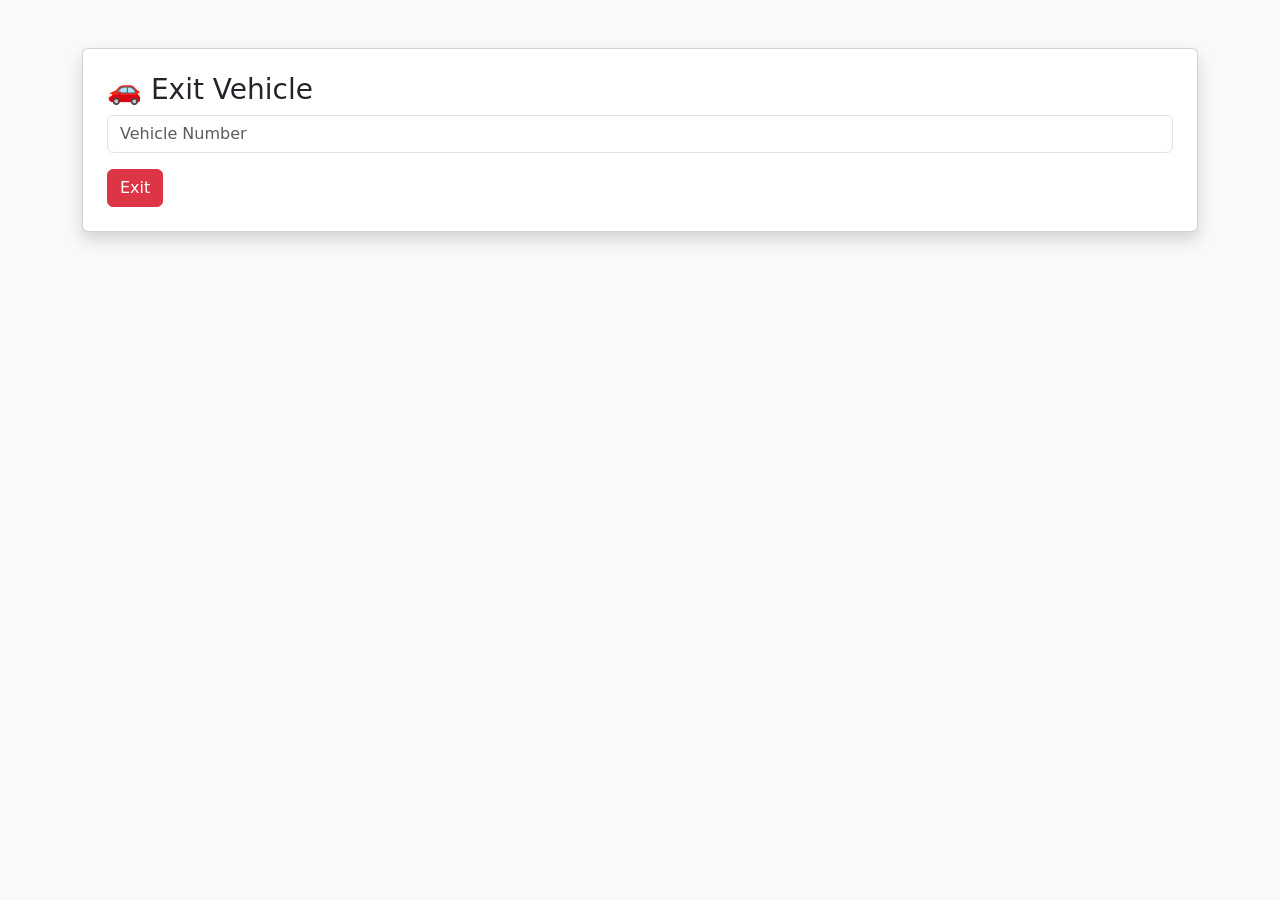
<file: templates/exit.html>
<!DOCTYPE html>
<html>
<head>
    <title>Exit Vehicle</title>
    <link href="https://cdn.jsdelivr.net/npm/bootstrap@5.3.0/dist/css/bootstrap.min.css" rel="stylesheet">
</head>
<body class="bg-light">

<div class="container mt-5">
    <div class="card p-4 shadow">
        <h3>🚗 Exit Vehicle</h3>

        <form method="POST">
            <input type="text" name="vehicle" class="form-control mb-3" placeholder="Vehicle Number" required>

            <button class="btn btn-danger">Exit</button>
        </form>
    </div>
</div>

</body>
</html>
</file>
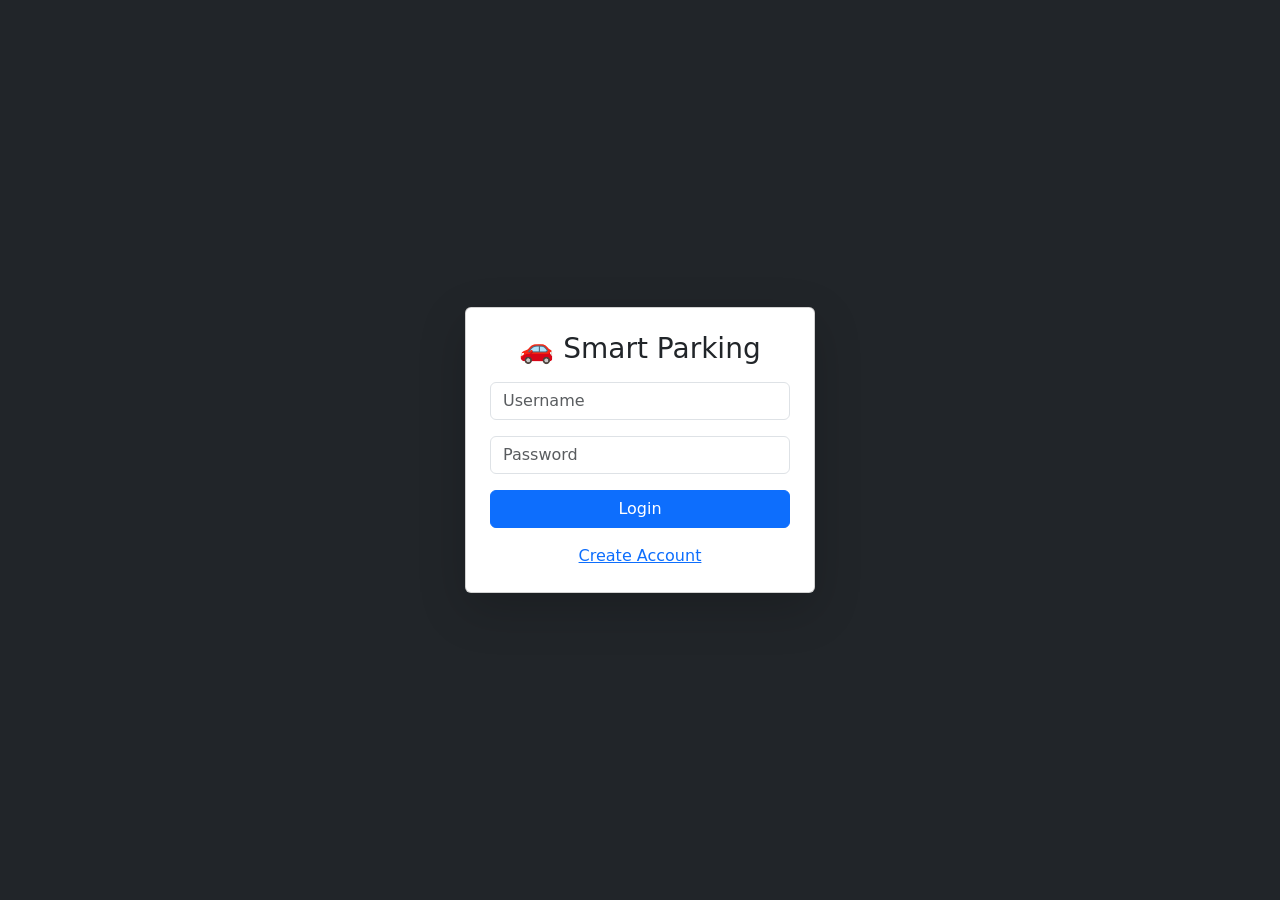
<file: templates/login.html>
<!DOCTYPE html>
<html>
<head>
    <title>Login</title>
    <link href="https://cdn.jsdelivr.net/npm/bootstrap@5.3.0/dist/css/bootstrap.min.css" rel="stylesheet">
</head>
<body class="bg-dark d-flex justify-content-center align-items-center vh-100">

<div class="card p-4 shadow-lg" style="width: 350px;">
    <h3 class="text-center mb-3">🚗 Smart Parking</h3>

    <form method="POST">
        <input type="text" name="username" class="form-control mb-3" placeholder="Username" required>
        <input type="password" name="password" class="form-control mb-3" placeholder="Password" required>

        <button class="btn btn-primary w-100">Login</button>
    </form>

    <div class="text-center mt-3">
        <a href="/register">Create Account</a>
    </div>
</div>

</body>
</html>
</file>
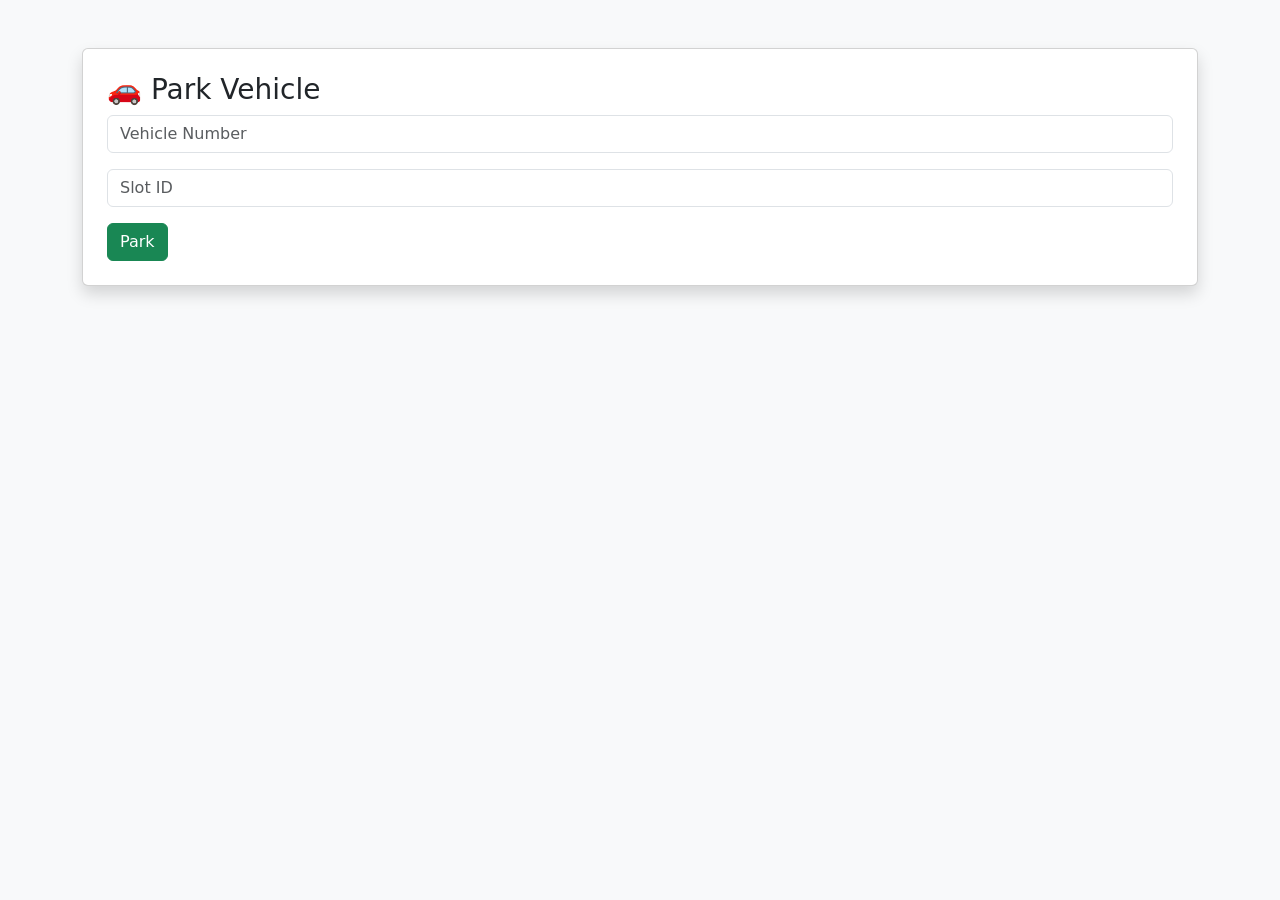
<file: templates/park.html>
<!DOCTYPE html>
<html>
<head>
    <title>Park Vehicle</title>
    <link href="https://cdn.jsdelivr.net/npm/bootstrap@5.3.0/dist/css/bootstrap.min.css" rel="stylesheet">
</head>
<body class="bg-light">

<div class="container mt-5">
    <div class="card p-4 shadow">
        <h3>🚗 Park Vehicle</h3>

        <form method="POST">
            <input type="text" name="vehicle" class="form-control mb-3" placeholder="Vehicle Number" required>
            <input type="number" name="slot" class="form-control mb-3" placeholder="Slot ID" required>

            <button class="btn btn-success">Park</button>
        </form>
    </div>
</div>

</body>
</html>
</file>
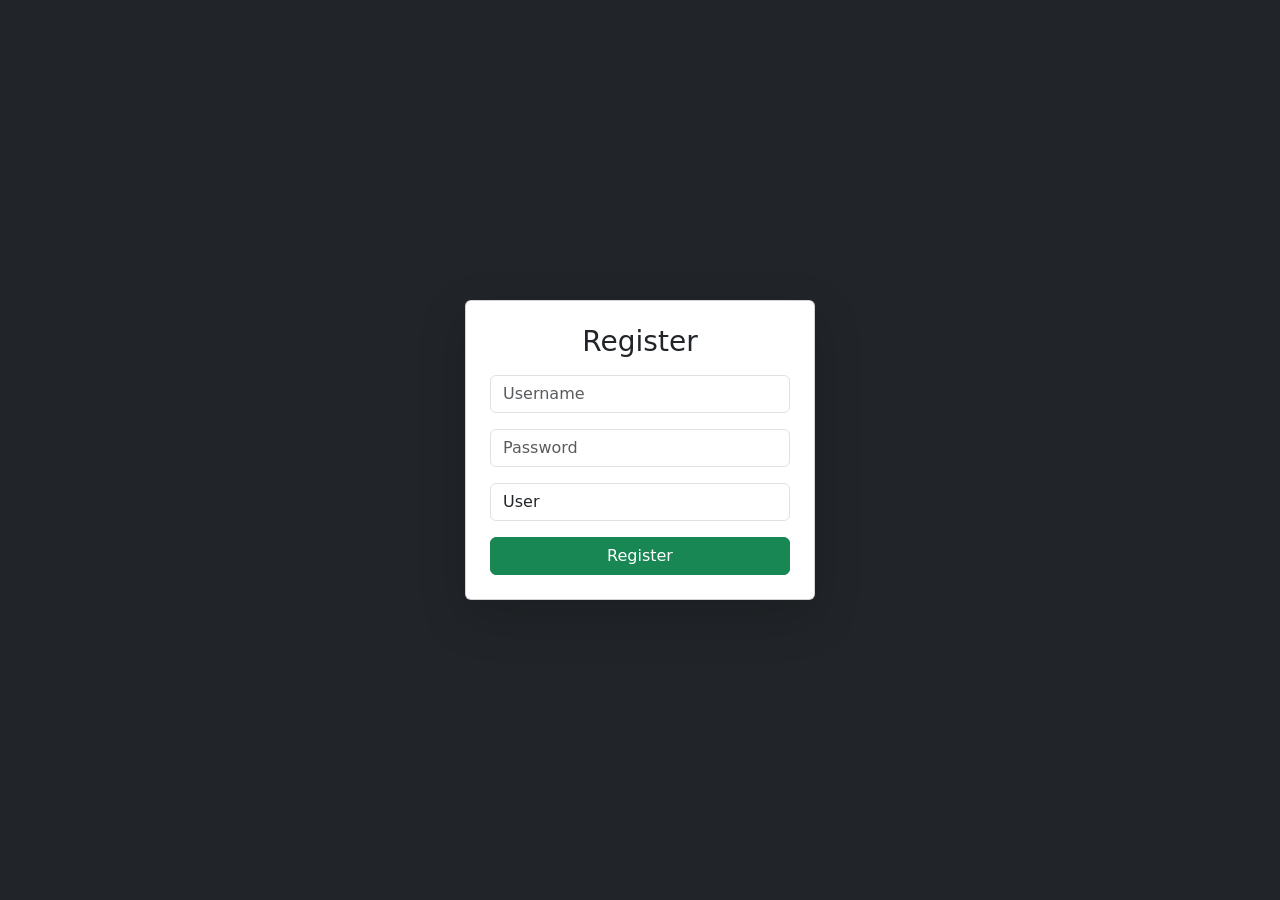
<file: templates/register.html>
<!DOCTYPE html>
<html>
<head>
    <title>Register</title>
    <link href="https://cdn.jsdelivr.net/npm/bootstrap@5.3.0/dist/css/bootstrap.min.css" rel="stylesheet">
</head>
<body class="bg-dark d-flex justify-content-center align-items-center vh-100">

<div class="card p-4 shadow-lg" style="width: 350px;">
    <h3 class="text-center mb-3">Register</h3>

    <form method="POST">
        <input type="text" name="username" class="form-control mb-3" placeholder="Username" required>
        <input type="password" name="password" class="form-control mb-3" placeholder="Password" required>

        <select name="role" class="form-control mb-3">
            <option value="user">User</option>
            <option value="admin">Admin</option>
        </select>

        <button class="btn btn-success w-100">Register</button>
    </form>
</div>

</body>
</html>
</file>
